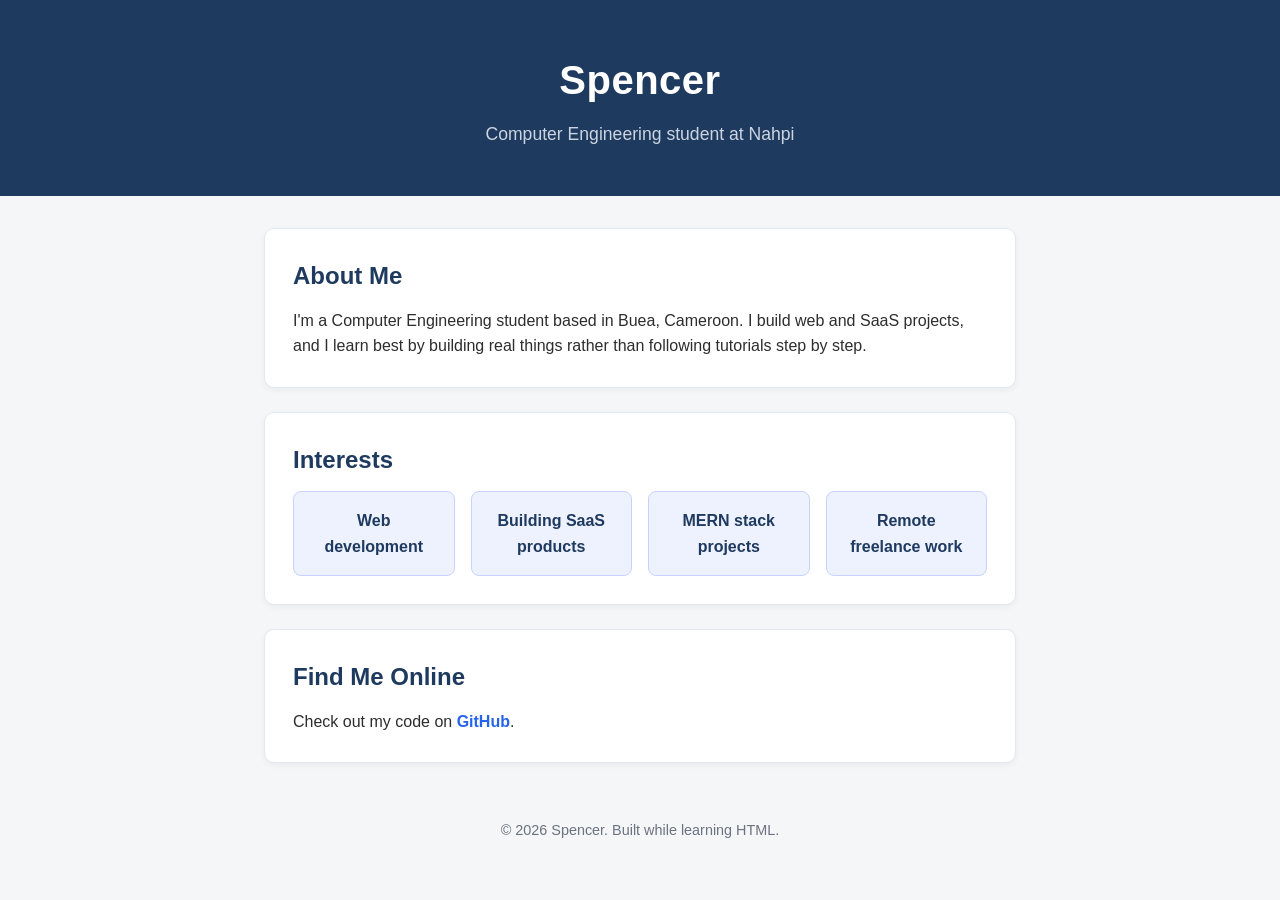
<file: index.html>
<!DOCTYPE html>
<html lang="en">
<head>
  <meta charset="UTF-8">
  <title>Spencer's Profile</title>
  <link rel="stylesheet" href="style.css">
</head>
<body>
  <header>
    <h1>Spencer</h1>
    <p>Computer Engineering student at Nahpi</p>
  </header>
  <main>
    <section>
      <h2>About Me</h2>
      <p>
        I'm a Computer Engineering student based in Buea, Cameroon.
        I build web and SaaS projects, and I learn best by building
        real things rather than following tutorials step by step.
      </p>
    </section>
    <section>
      <h2>Interests</h2>
      <ul class="interests-list">
        <li>Web development</li>
        <li>Building SaaS products</li>
        <li>MERN stack projects</li>
        <li>Remote freelance work</li>
      </ul>
    </section>
    <section>
      <h2>Find Me Online</h2>
      <p>
        Check out my code on
        <a href="https://github.com/SpencerBrightest" rel="noopener noreferrer">GitHub</a>.
      </p>
    </section>
  </main>
  <footer>
    <p>&copy; 2026 Spencer. Built while learning HTML.</p>
  </footer>
</body>
</html>
</file>
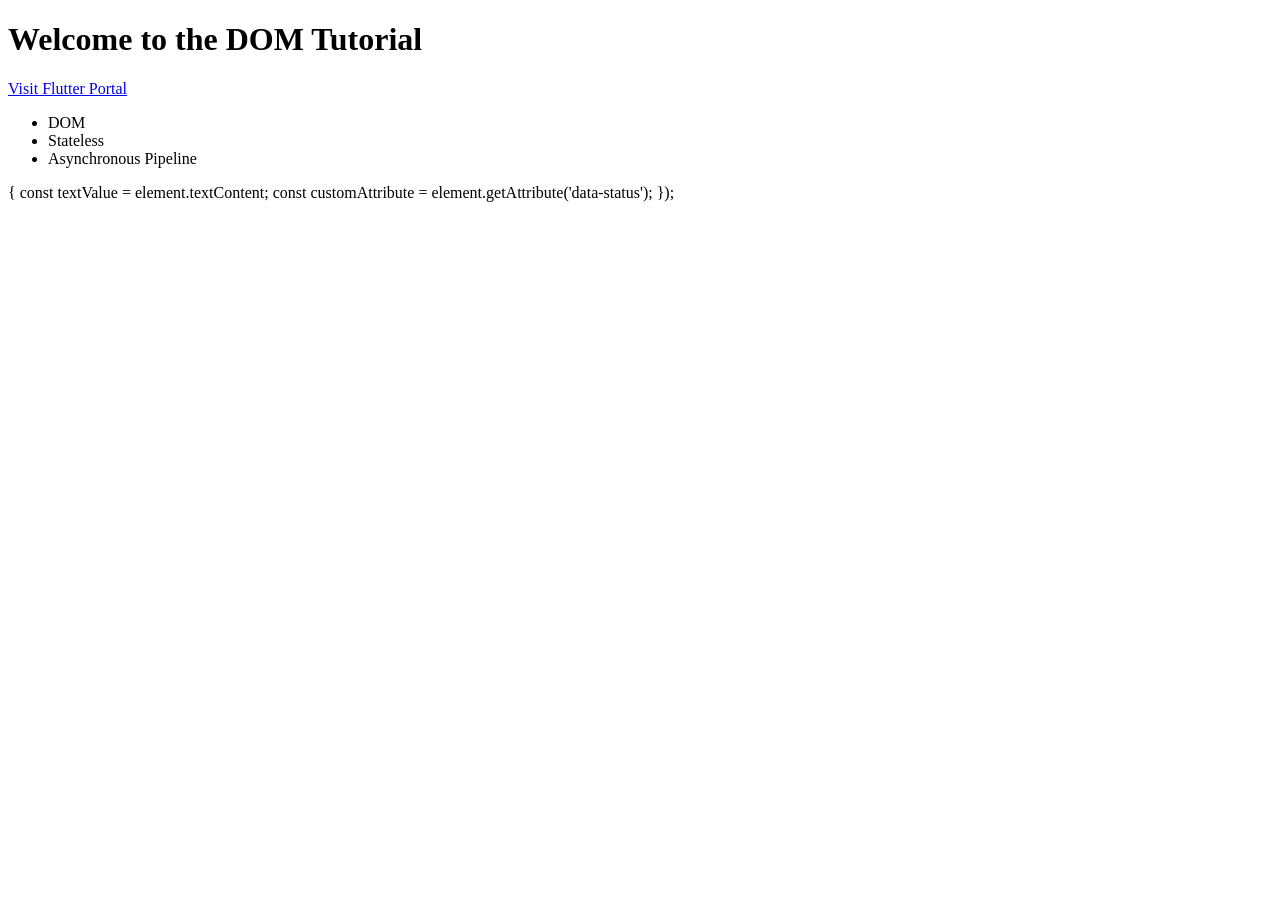
<file: Array .html>
<!DOCTYPE html>
<html lang="en">
<head>
    <meta charset="UTF-8">
    <title>DOM Exploration</title>
</head>
<body>

    <!-- Unique Element -->
    <h1 id="main-heading">Welcome to the DOM Tutorial</h1>

    <!-- Action Element with Attribute -->
    <a id="cta-link" href="https://flutter.dev" target="_blank">Visit Flutter Portal</a>

    <!-- Grouped Elements -->
    <ul class="feature-list">
        <li class="item" data-status="active">DOM</li>
        <li class="item" data-status="pending">Stateless</li>
        <li class="item" data-status="active">Asynchronous Pipeline</li>
    </ul>

    <scr
        const mainHeading = document.getElementById('main-heading');
        
        console.log("ID Selection Results ");
        console.log("Text Content:", mainHeading.textContent);


        const actionLink = document.querySelector('#cta-link');
        
        console.log("\n querySelector Results ");
        console.log("Link Target Window:", actionLink.target);


      
  
        const listItems = document.querySelectorAll('.feature-list .item');
        
        console.log("\nquerySelectorAll Results ");
        console.log(`Found ${listItems.length} matching list elements.`);
s
        listItems.forEach((element, index) => {
            const textValue = element.textContent;
            const customAttribute = element.getAttribute('data-status');
            
         
        });
    </script>
</body>
</html>
</file>
<file: style.css>
* {
  margin: 0;
  padding: 0;
  box-sizing: border-box;
}



body {
  font-family: 'Segoe UI', Tahoma, Verdana, sans-serif;
  line-height: 1.6;
  color: #2d2d2d;          
  background-color: #f4f6f8;
}


h1 {
  font-size: 2.5rem;
  font-weight: 700;
  letter-spacing: 0.5px;
}

h2 {
  font-size: 1.5rem;
  font-weight: 600;
  margin-bottom: 0.75rem;
  color: #1f3a5f; 
}

a {
  color: #2563eb;
  text-decoration: none;
  font-weight: 600;
}

a:hover {
  text-decoration: underline;
}


header {
  background-color: #1f3a5f;
  color: #ffffff;
  padding: 3rem 1.5rem;    
  text-align: center;
}

header p {
  font-size: 1.1rem;
  color: #cbd5e1;
  margin-top: 0.5rem;
}

main {
  max-width: 800px;
  margin: 2rem auto;       
  padding: 0 1.5rem;
}

section {
  background-color: #ffffff;
  border: 1px solid #e2e8f0;
  border-radius: 10px;
  padding: 1.75rem;
  margin-bottom: 1.5rem;    
  box-shadow: 0 2px 6px rgba(0, 0, 0, 0.05);
}

footer {
  text-align: center;
  padding: 1.5rem;
  color: #6b7280;
  font-size: 0.9rem;
}



.interests-list {
  display: flex;           
  flex-wrap: wrap;           
  gap: 1rem;                 
  list-style: none;          
}

.interests-list li {
  flex: 1 1 160px;           
  background-color: #eef2ff;
  color: #1f3a5f;
  border: 1px solid #c7d2fe;
  border-radius: 8px;
  padding: 1rem;
  text-align: center;
  font-weight: 600;
  transition: transform 0.15s ease, box-shadow 0.15s ease;
}

.interests-list li:hover {
  transform: translateY(-3px);
  box-shadow: 0 4px 10px rgba(0, 0, 0, 0.1);
}
</file>
